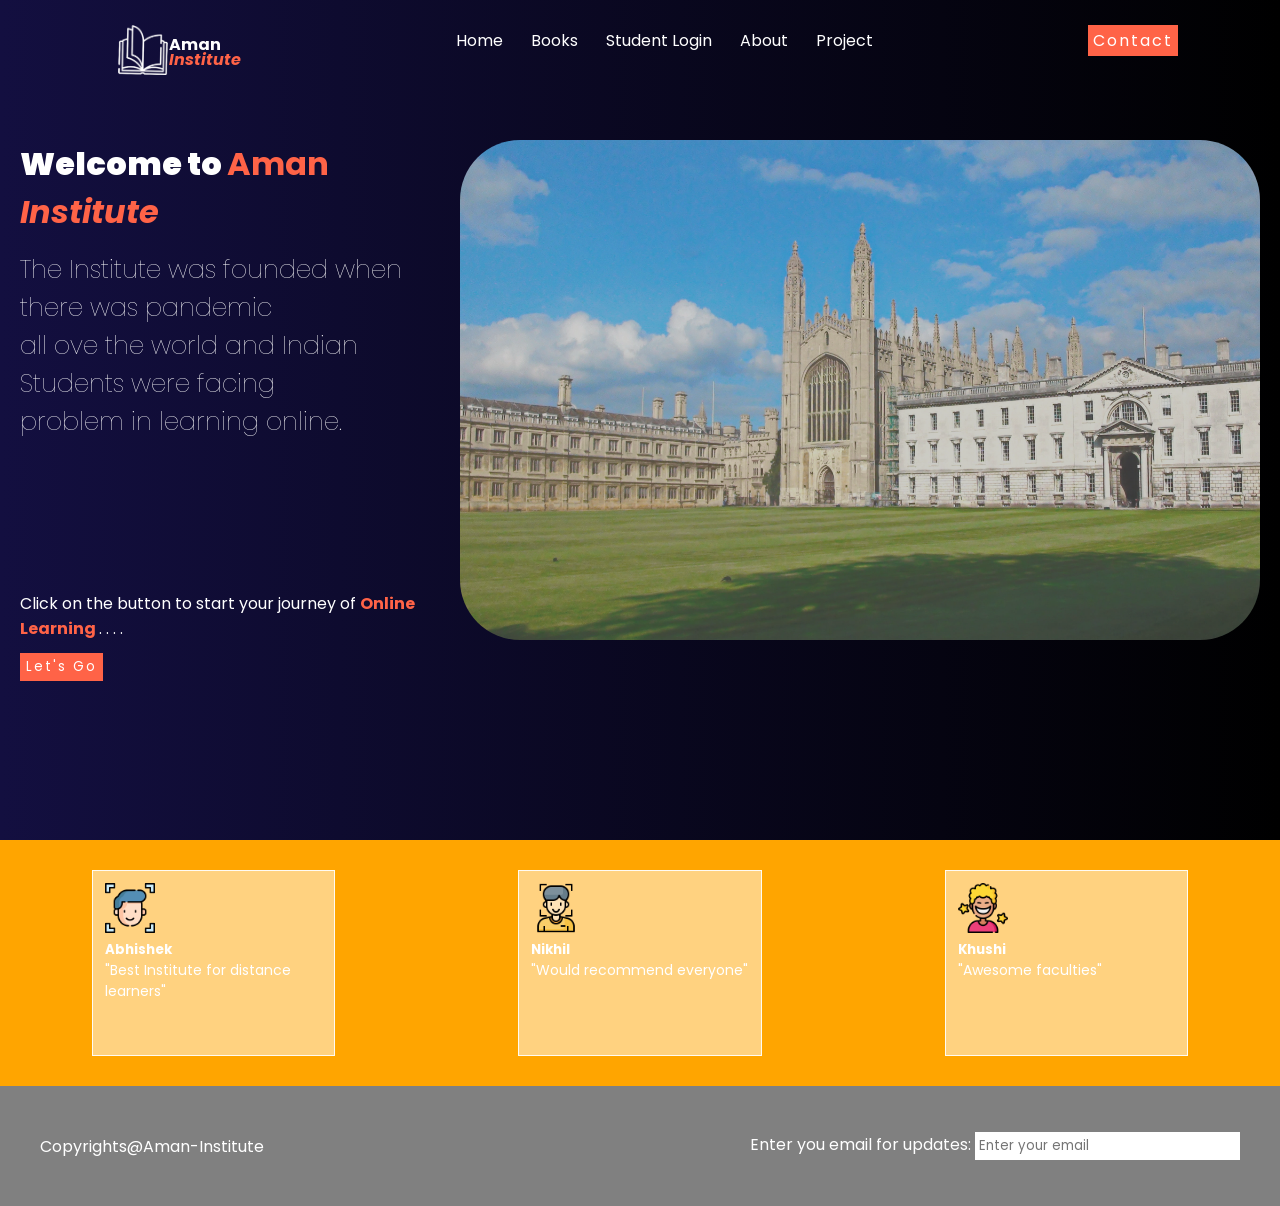
<file: index.html>
<!DOCTYPE html>
<html>
    <head>
        <title>
            Aman-Institute.Com
        </title>
        <link rel="stylesheet" href="css/home.css">
        <link rel="preconnect" href="https://fonts.googleapis.com">
        <link rel="preconnect" href="https://fonts.googleapis.com">
        <link rel="preconnect" href="https://fonts.gstatic.com" crossorigin>
        <link href="https://fonts.googleapis.com/css2?family=Poppins:ital,wght@0,300;0,600;1,100;1,900&display=swap" rel="stylesheet">
        <link rel="icon" href="images/icon.png">
    </head>
    <body>
        <div class="container">
            <div class="nav">
                <div class="logo">
                    <img src="images/logo1.png">
                    <h4>Aman
                    <p><i>Institute</i></p></h4>

                </div>
                <div class="menu">
                    <a href="#">Home</a>
                    <a href="#">Books</a>
                    <a href="login.html">Student Login</a>
                    <a href="#">About</a>
                    <a href="#">Project</a>
                </div>
                <div class="contact">
                    <a href="#">Contact</a>
                </div>
            </div>
            <div class="middle">
                <div class="text">
                    <h1>Welcome to <span>Aman <i>Institute</i></span></h1>
                    <h5>The Institute was founded when there was pandemic <br> all ove the world and Indian Students were facing <br> problem in learning online.</h5>
                    <p>Click on the button to start your journey of <span> Online Learning </span>. . . . </p>
                    <button type="submit">Let's Go</button>
                </div>
                <div class="image">
                    <img src="images/image1.jpg">
                </div>
            </div>
            
        </div>
        <div class="down">
            <div class="testimonials">
                <div class="box1">
                    <img src="images/box1.png">
                    <h5>Abhishek</h5>
                    <p>"Best Institute for distance learners"</p>
                </div>
                <div class="box2">
                    <img src="images/box2.png">
                    <h5>Nikhil</h5>
                    <p>"Would recommend everyone"</p>
                </div>
                <div class="box2">
                    <img src="images/box3.png">
                    <h5>Khushi</h5>
                    <p>"Awesome faculties"</p>
                </div>
            </div>
        </div>

        <div class="footer">
            <div class="copy">
               <p>Copyrights@Aman-Institute</p>  
            </div>

            <div class="newsletter">
                <p>Enter you email for updates: <input type="email" placeholder="Enter your email"></p>
            </div>
        </div>
    </body>
</html>
</file>
<file: css/home.css>
*{
    margin: 0;
    padding: 0;
    font-family: 'Poppins', sans-serif;
}
.container{
    background:linear-gradient(to left,#000000 ,#130F40);
    height: 840px;
}
.nav{
    display: flex;
    justify-content: space-around;
    align-items: center;
    width: 100%;
    height: 80px;
}
.logo{
 margin-left: 15px;
 margin-top: 20px;
 display: flex;
 justify-content: space-around;
 color: white;
}
.logo h4{
    margin-top: 8px;
}
.logo p{
    color: tomato;
    margin-top: -10px;
    
}
.logo img{

    width: 50px;
    height: 50px;
    background-size: contain;
    padding: 1px ;

}
.menu{
    margin-top: 0;
}
.menu a{
    text-decoration: none;
    padding: 12px;
    color: white;

}
.menu a:hover{
    border-bottom: 1px solid tomato;

}

.contact a{
    text-decoration: none;
    color: white;
    background-color: tomato;
    padding: 4px 5px;
    letter-spacing: 2px;
}

.contact a:hover{
   color: tomato;
   background-color: white;
}
.middle{
    display: flex;
    justify-content: space-between;
    align-items:flex-start ;
}
.text{
    margin-top: 60px ;
    color: white;
    margin-left: 20px;
}
.text h1{
    font-weight: 900;
}
.text span{
    color: tomato;
    font-weight: 700;
}
.text h5{
    font-weight: 100;
    margin-top: 15px;
    font-size: 25px;
}
.text p{

    margin-top: 150px;
}
.text button{

    background-color: tomato;
    border: 1px solid transparent;
    padding:  3px 5px;
    letter-spacing: 2px;
    margin-top: 12px;
    color: white;
}
.text button:hover{
   
    border: 1px solid white;
    letter-spacing:5px;
   
}


.image{
    text-align: right;
    margin-right: 20px ;
    margin-top: 60px;
}
.image img{
    background: linear-gradient(black,black);
    width: 800px;
    height: 500px;
    border-radius: 60px;
    filter: contrast(60%);
}

.testimonials{
    display: flex;
    justify-content: space-around;
    align-items: center;
    
}
.box1{
    background-color: rgba(255, 255, 255, 0.5);
    width: 17%;
    padding: 12px;
    border: 1px solid rgba(255, 255, 255, 0.9);
    height: 160px;
    margin-top: 30px;
    margin-bottom: 30px;
}
.box1:hover{
    box-shadow: 2px 2px 2px gray, -2px 2px 2px aqua;
}


.box1 img{
    width: 50px;

}
.box1 h5{
    color: white;
}
.box1 p{
    color: white;
    font-size: 14px;
}

.box2{
    background-color: rgba(255, 255, 255, 0.5);
    width: 17%;
    padding: 12px;
    border: 1px solid rgba(255, 255, 255, 0.9);
    height: 160px;
    cursor: pointer;
}
.box2:hover{
    box-shadow: 2px 2px 2px gray, -2px 2px 2px aqua;
}
.box2 img{
    width: 50px;

}
.box2 h5{
    color: white;
}
.box2 p{
    color: white;
    font-size: 14px;
}

.box3{
    background-color: rgba(255, 255, 255, 0.5);
    width: 17%;
    padding: 12px;
    border: 1px solid rgba(255, 255, 255, 0.9);
    height: 160px;
}
.box3:hover{
    box-shadow: 2px 2px 2px gray, -2px 2px 2px aqua;
}
.box3 img{
    width: 50px;

}
.box3 h5{
    color: white;
}
.box3 p{
    color: white;
    font-size: 14px;
}
.down{
    background-color: orange;
}

.footer{
    background-color: gray;
    height: 120px;
    display: flex;
    justify-content: space-between;
    align-items: center;
}
.copy p{
    padding: 40px ;
    color: white;
}

.newsletter p{
    padding: 40px ;
    color: white;
}
.newsletter input{
    
   
    padding: 3px;
    border: 1px solid transparent ;
}
.newsletter [input=text]{
    color: white;
    padding: 20px;
}
</file>
